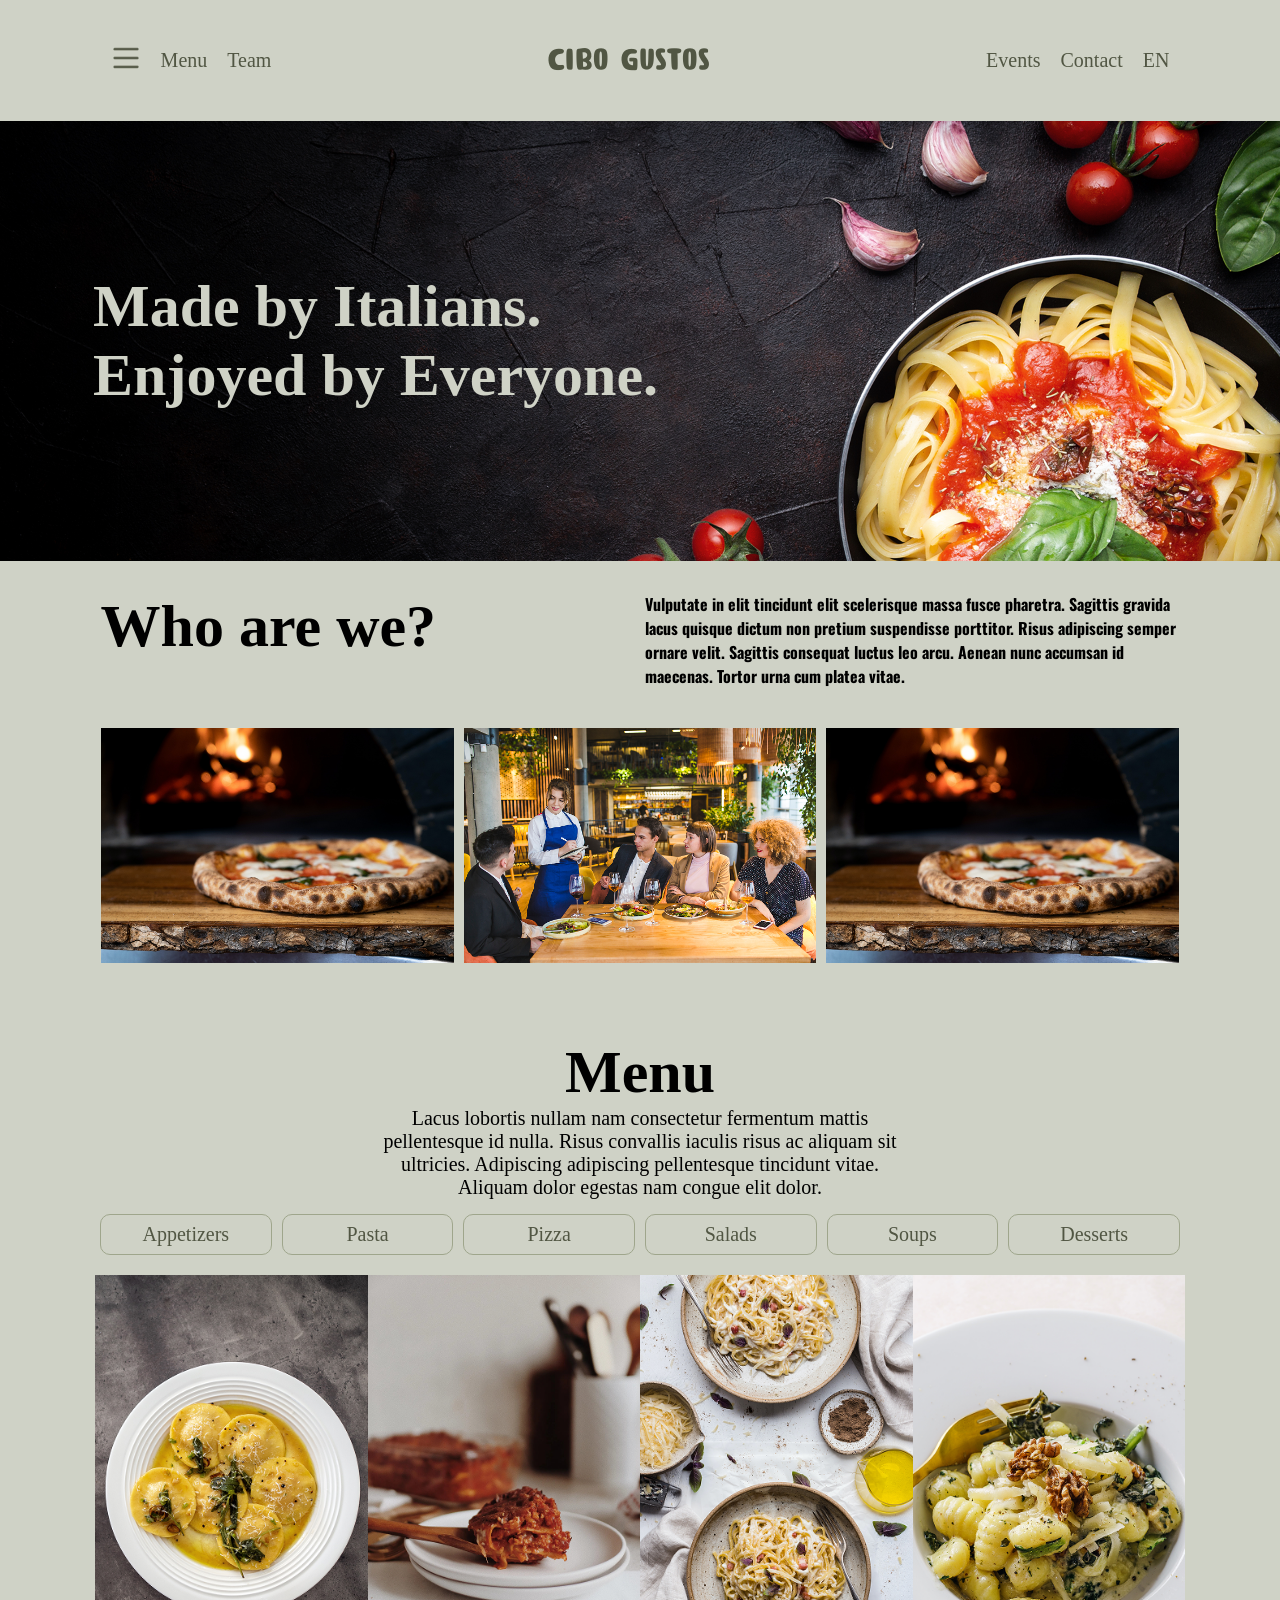
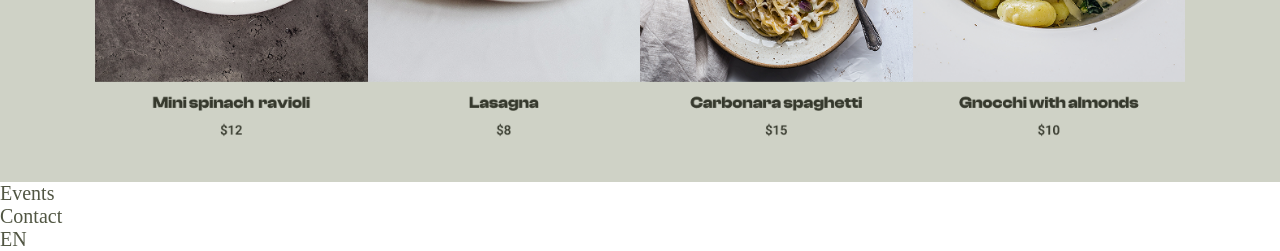
<file: index.html>
<!DOCTYPE html>
<html lang="pt-br">
    <head>
        <meta charset="UTF-8">
        <meta name="viewport" content="width=device-width, initial-scale=1.0">
        <title>Meu Primeiro site</title>
        <link rel="preconnect" href="https://fonts.googleapis.com">
        <link rel="preconnect" href="https://fonts.gstatic.com" crossorigin>
        <link href="https://fonts.googleapis.com/css2?family=Oswald:wght@200..700&display=swap" rel="stylesheet">
        <link rel="stylesheet" href="css/format-font.css">
        <link href="css/style.css" rel="stylesheet">
        <link rel="stylesheet" href="css/impressao.css" media="print">
    </head>
    <body>
        <!-- Conteúdo de seccionamento -->
          <nav class="nav">
            <div class="cibo-container">
                <div class="menu">
                    <ul class="sub-menu">
                        <li class="link-item item btn-hamburger">
                            <img id="imgh" data-js-active="active" data-js="imagem" class="sub-item item hamburger logo" src="images/charm_menu-hamburger.png" width="40" height="40" alt="menu">
                        </li>
                        <li class="link-item item page"> 
                            <a href="pages/menu.html" data-js-active="active" class="sub-item">Menu</a>
                        </li>
                        <li class="link-item item team"> 
                            <a href="#" class="item" data-js-active="active" class="sub-item">Team</a>
                        </li>
                    </ul>
                    <div class="logo" data-js="logo">
                        Cibo gustos
                    </div>
                    <ul class="sub-menu">
                        <li class="item events"> 
                            <a href="pages/menu.html" class="menu2">Events</a>
                        </li>
                        <li class="item contact"> 
                            <a href="pages/contact.html" class="menu2">Contact</a>
                        </li>
                        <li class="item lang"> 
                            <a href="#" class="menu2">EN</a>
                        </li>
                    </ul>
                </div>
            </div>
         </nav>

         <header>
            <div class="cibo-container">
                <div class="main">
                    <h1>
                        <div>Made by Italians.</div> 
                        <div>Enjoyed by Everyone.</div>
                    </h1>
                </div>
            </div>
         </header>

         <section class="whoarewe">
            <div class="cibo-container">
                <div class="whoarewe-container">
                    <div class="row">
                        <div class="quemsomos col col-lg-6">
                            <h2 class="h2">Who are we?</h2>
                        </div>
            
                        <div class="quemsomos col col-lg-6">
                            <p class="oswald">
                                Vulputate in elit tincidunt elit scelerisque massa fusce pharetra. Sagittis gravida lacus quisque dictum non pretium suspendisse porttitor. Risus adipiscing semper ornare velit. Sagittis consequat luctus leo arcu. Aenean nunc accumsan id maecenas. Tortor urna cum platea vitae.
                            </p>
                        </div>
                    </div>
                     <div class="row">
                        <div class="quemsomos col col-lg-4 ">
                           <img src="images/Photo-items-1.png" alt="">     
                        </div>
                        <div class="quemsomos col col-lg-4">
                           <img src="images/Photo-items-2.png" alt="">     
                        </div>
                        <div class="quemsomos col col-lg-4">
                           <img src="images/Photo-items-1.png" alt="">     
                        </div>
                     </div>
                </div>
            </div>
         </section>

         <section class="menu">
            <div class="cibo-container">
                
                <h2 class="h2 text-center">Menu</h2>
                <p class="col col-lg-6 m-center text-center" >Lacus lobortis nullam nam consectetur fermentum mattis pellentesque id nulla. Risus convallis iaculis risus ac aliquam sit ultricies. Adipiscing adipiscing pellentesque tincidunt vitae. Aliquam dolor egestas nam congue elit dolor.</p>
                <div class="row menu-botoes">
                        <div class="col col-lg-2">
                            <a class="button-menu" href="#">Appetizers</a>
                        </div>
                        <div class="col col-lg-2">
                            <a class="button-menu" href="#">Pasta</a>
                        </div>
                        <div class="col col-lg-2">
                            <a class="button-menu" href="#">Pizza</a>
                        </div>
                        <div class="col col-lg-2">
                            <a class="button-menu" href="#">Salads</a>
                        </div>
                        <div class="col col-lg-2">
                            <a class="button-menu" href="#">Soups</a>
                        </div>
                        <div class="col col-lg-2">
                            <a class="button-menu" href="#">Desserts</a>
                        </div>
                </div>
                 <div class="row ">
                        <div class="col col-lg-3">
                           <img src="images/Menu-items-1.png" alt="">     
                        </div>
                        <div class="col col-lg-3">
                           <img src="images/Menu-items-2.png" alt="">     
                        </div>
                        <div class="col col-lg-3">
                           <img src="images/Menu-items-3.png" alt="">     
                        </div>
                        <div class="col col-lg-3">
                           <img src="images/Menu-items-4.png" alt="">     
                        </div>
                     </div>
            </div>
         </section>

         <footer>
            <ul class="menu-footer">
                <li class=""> 
                    <a href="pages/menu.html" class="teste">Events</a>
                </li>
                <li class=""> 
                    <a href="pages/contact.html" class="teste">Contact</a>
                </li>
                <li class=""> 
                    <a href="#" class="teste">EN</a>
                </li>
            </ul>
         </footer>
         <!-- 
         <script src="js/introducao.js"></script>
         <script src="js/objeto-personalizado.js"></script>
         <script src="js/dom.js"></script>
         <script src="js/active-menu.js"></script>
         <script src="js/active-menu-footer.js"></script>
         <script src="js/executando-active-menu.js"></script>
         <script src="js/storage.js"></script> 
         -->
         <script src="js/event-looping.js"></script>
    </body>
</html>
</file>
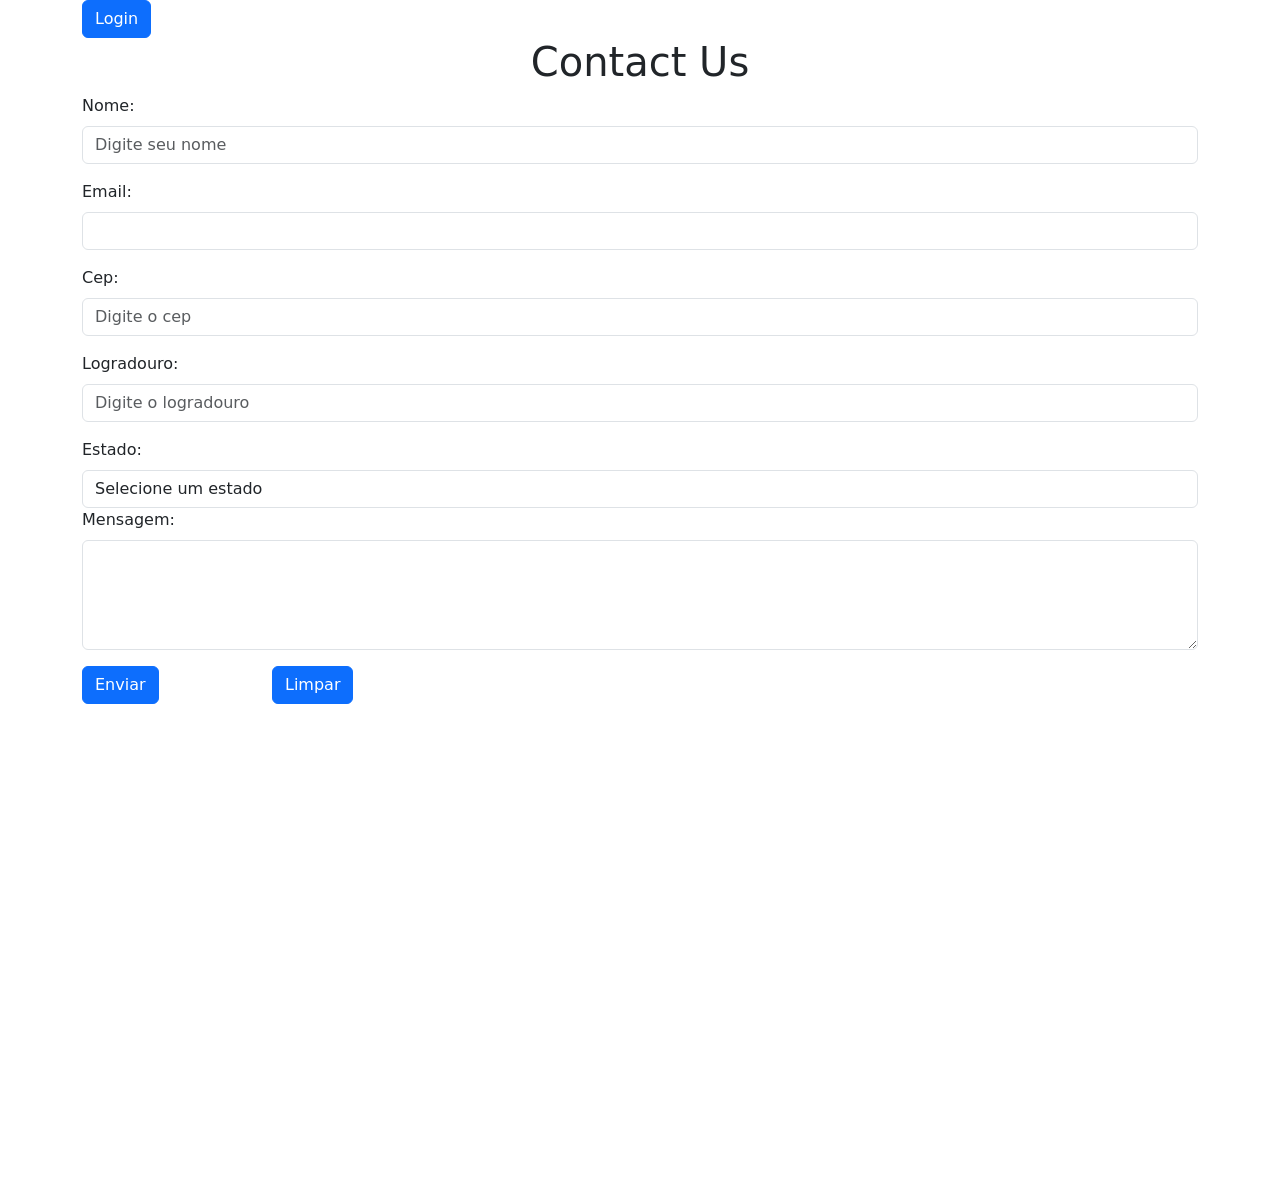
<file: pages/contact.html>
<!DOCTYPE html>
<html lang="en">
<head>
    <meta charset="UTF-8">
    <meta name="viewport" content="width=device-width, initial-scale=1.0">
    <title>Contact</title>
    <link href="https://cdn.jsdelivr.net/npm/bootstrap@5.3.8/dist/css/bootstrap.min.css" rel="stylesheet" integrity="sha384-sRIl4kxILFvY47J16cr9ZwB07vP4J8+LH7qKQnuqkuIAvNWLzeN8tE5YBujZqJLB" crossorigin="anonymous">
    <style>
        /* .btn-primary {
            background-color: blueviolet;
        }

        .btn-primary:hover {
            background-color: aquamarine;
        } */
    </style>
</head>
<body>
    <section class="fdsfsd" data-cibo-title="teste dfsadfsdfasdfasdf">
        <div class="container">
            
            <!-- Button trigger modal -->
            <button type="button" class="btn btn-primary" data-bs-toggle="modal" data-bs-target="#exampleModal">
                Login
            </button>

            <!-- Modal -->
            <div class="modal fade" id="exampleModal" tabindex="-1" aria-labelledby="exampleModalLabel" aria-hidden="true">
            <div class="modal-dialog">
                <div class="modal-content">
                <div class="modal-header">
                    <h1 class="modal-title fs-5" id="exampleModalLabel">Modal title</h1>
                    <button type="button" class="btn-close" data-bs-dismiss="modal" aria-label="Close"></button>
                </div>
                <div class="modal-body">
                    <div class="mb-3">
                        <label for="exampleFormControlInput1" class="form-label">Email address</label>
                        <input type="email" class="form-control" id="exampleFormControlInput1" placeholder="name@example.com">
                        </div>
                        <div class="mb-3">
                        <label for="exampleFormControlTextarea1" class="form-label">Example textarea</label>
                        <textarea class="form-control" id="exampleFormControlTextarea1" rows="3"></textarea>
                    </div>
                </div>
                <div class="modal-footer">
                    <button type="button" class="btn btn-secondary" data-bs-dismiss="modal">Sair</button>
                    <button type="button" class="btn btn-primary">Logar</button>
                </div>
                </div>
            </div>
            </div>


            <h1 class="text-start text-lg-center">Contact Us</h1>
            <form id="form-contact" action="http://localhost:3001/form-contato" method="post">

                <div class="mb-3">
                    <label for="nome" class="form-label">Nome:</label>
                    <input class="form-control" type="text" id="nome" name="nome" placeholder="Digite seu nome">
                    <div class="alert alert-danger" data-js="aviso" style="display: none;">

                    </div>
                </div>

                <div class="mb-3">
                    <label for="email" class="form-label">Email:</label>
                    <input class="form-control" type="email" id="email" name="email">
                </div>

                <div class="mb-3">
                    <label for="cep" class="form-label">Cep:</label>
                    <input class="form-control" type="text" id="cep" name="cep" placeholder="Digite o cep">
                </div>

                <div class="mb-3">
                    <label for="logradouro" class="form-label">Logradouro:</label>
                    <input class="form-control" type="text" id="logradouro" name="logradouro" placeholder="Digite o logradouro">
                </div>

                <div>
                    <label for="estado" class="form-label">Estado:</label>
                    <select name="estado" id="estado" class="form-control">
                        <option value=""> Selecione um estado </option>
                        <option value="SP">São Paulo</option>
                        <option value="RJ">Rio de Janeiro</option>
                        <option value="MG">Minas Gerais</option>
                    </select>
                </div>

                <div class="mb-3">
                    <div>
                        <label for="mensagem"  class="form-label">Mensagem:</label>
                    </div>
                    <div>
                        <textarea class="form-control" id="mensagem" name="mensagem" rows="4" cols="50" maxlength="10"></textarea>
                    </div>
                </div>

                <div class="mb-3 row">
                    <div class="col-2">
                        <input data-js="submit" type="submit" value="Enviar" class="btn btn-primary">
                    </div>
                    <div class="col-3">
                        <input type="reset" value="Limpar" class="btn btn-primary">
                    </div>
                </div>


                <!-- <input type="checkbox" name="EN" value="ingles">EN
                <input type="checkbox" name="PT">PT
                <input type="checkbox" name="ES">ES -->
            </form>
            <!-- <div class="card" style="width: 18rem;">
                <img src="../images/team-photo.png" class="card-img-top" alt="...">
                <div class="card-body">
                    <h5 class="card-title">Card title</h5>
                    <p class="card-text">Some quick example text to build on the card title and make up the bulk of the card’s content.</p>
                    <a href="#" class="btn btn-primary">Go somewhere</a>
                </div>
                </div> -->
            <iframe class="" src="https://www.google.com/maps/embed?pb=!1m18!1m12!1m3!1d69404.16313390787!2d-46.68737663891345!3d-23.57345650880828!2m3!1f0!2f0!3f0!3m2!1i1024!2i768!4f13.1!3m3!1m2!1s0x94ce59d1cd341e75%3A0x646ff4a75c6b0493!2sAv.%20Nove%20de%20Julho%2C%20S%C3%A3o%20Paulo%20-%20SP!5e1!3m2!1sen!2sbr!4v1784770600126!5m2!1sen!2sbr" width="600" height="450" style="border:0;" allowfullscreen="" loading="lazy" referrerpolicy="strict-origin-when-cross-origin"></iframe>
        </div>
    </section>
<!-- <a href="menu.html" target="alvo">menu</a>
<br>
<iframe src="../index.html" frameborder="1" name="alvo"></iframe> -->
    
    <script src="https://cdn.jsdelivr.net/npm/bootstrap@5.3.8/dist/js/bootstrap.bundle.min.js" integrity="sha384-FKyoEForCGlyvwx9Hj09JcYn3nv7wiPVlz7YYwJrWVcXK/BmnVDxM+D2scQbITxI" crossorigin="anonymous"></script>
    <script src="https://cdn.jsdelivr.net/npm/@popperjs/core@2.11.8/dist/umd/popper.min.js" integrity="sha384-I7E8VVD/ismYTF4hNIPjVp/Zjvgyol6VFvRkX/vR+Vc4jQkC+hVqc2pM8ODewa9r" crossorigin="anonymous"></script>
    <script src="https://cdn.jsdelivr.net/npm/bootstrap@5.3.8/dist/js/bootstrap.min.js" integrity="sha384-G/EV+4j2dNv+tEPo3++6LCgdCROaejBqfUeNjuKAiuXbjrxilcCdDz6ZAVfHWe1Y" crossorigin="anonymous"></script>
    <script src="../js/contact-form.js"></script>
</body>
</html>
</file>
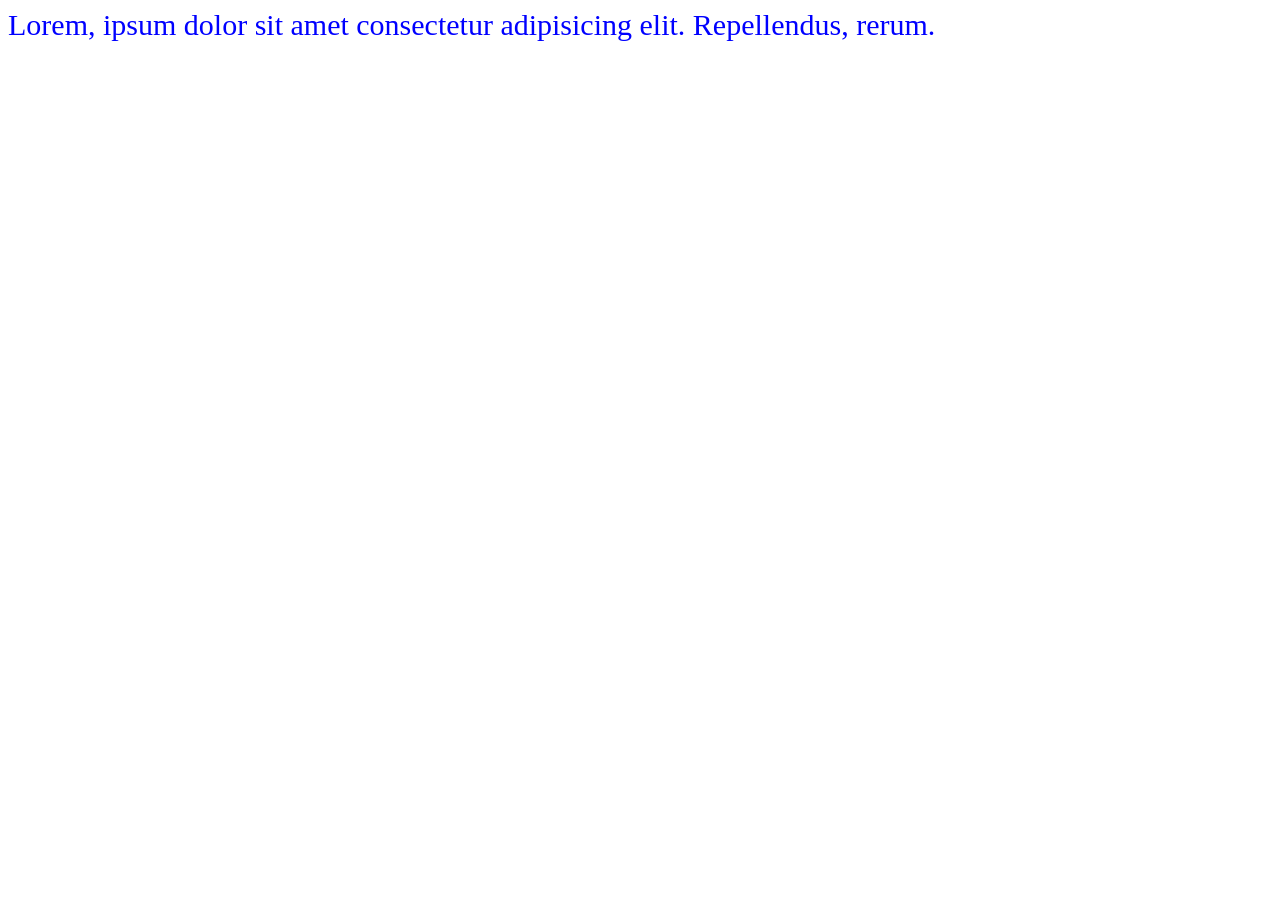
<file: pages/flexbox.html>
<!DOCTYPE html>
<html lang="en">
<head>
    <meta charset="UTF-8">
    <meta name="viewport" content="width=device-width, initial-scale=1.0">
    <title>FlexBox</title>
    <style>
        * {
            box-sizing: border-box;
        }

        div[class^=c] {
            width: 200px;
            height: 100px;
            background-color: blue;
            color: #fff;
            border: #000 solid 1px;
            font-size: 30px;


            /* Flex box */
            /* flex-shrink: 0; */
            display: flex;
            justify-content: center;
            align-items: center;
        }

        .box{
            height: 500px;
            background-color: aqua;
            width: 700px;
            /* overflow-x: scroll ; */
            
            /* Flex Box */
            display: flex;
            flex-wrap: wrap;
            align-content: flex-start;
            flex-direction: row;
            gap: 5px;
        }

        /* Aplicando media queries */

        /* >= 700px*/
        @media screen and (min-width: 700px){
            .media {
                color: blue;
                font-size: 30px;
            }
        }

    </style>
</head>
<body>
    <!-- Trabalhando com media queries  -->
    <div class="media">Lorem, ipsum dolor sit amet consectetur adipisicing elit. Repellendus, rerum.</div>
    
    
    <!-- <div class="box">
        <div class="c1">1</div>
        <div class="c2">2</div>
        <div class="c3">3</div>
        <div class="c4">4</div>
        <div class="c5">5</div>
        <div class="c6">6</div>
        <div class="c7">7</div>
    </div> -->


</body>
</html>
</file>
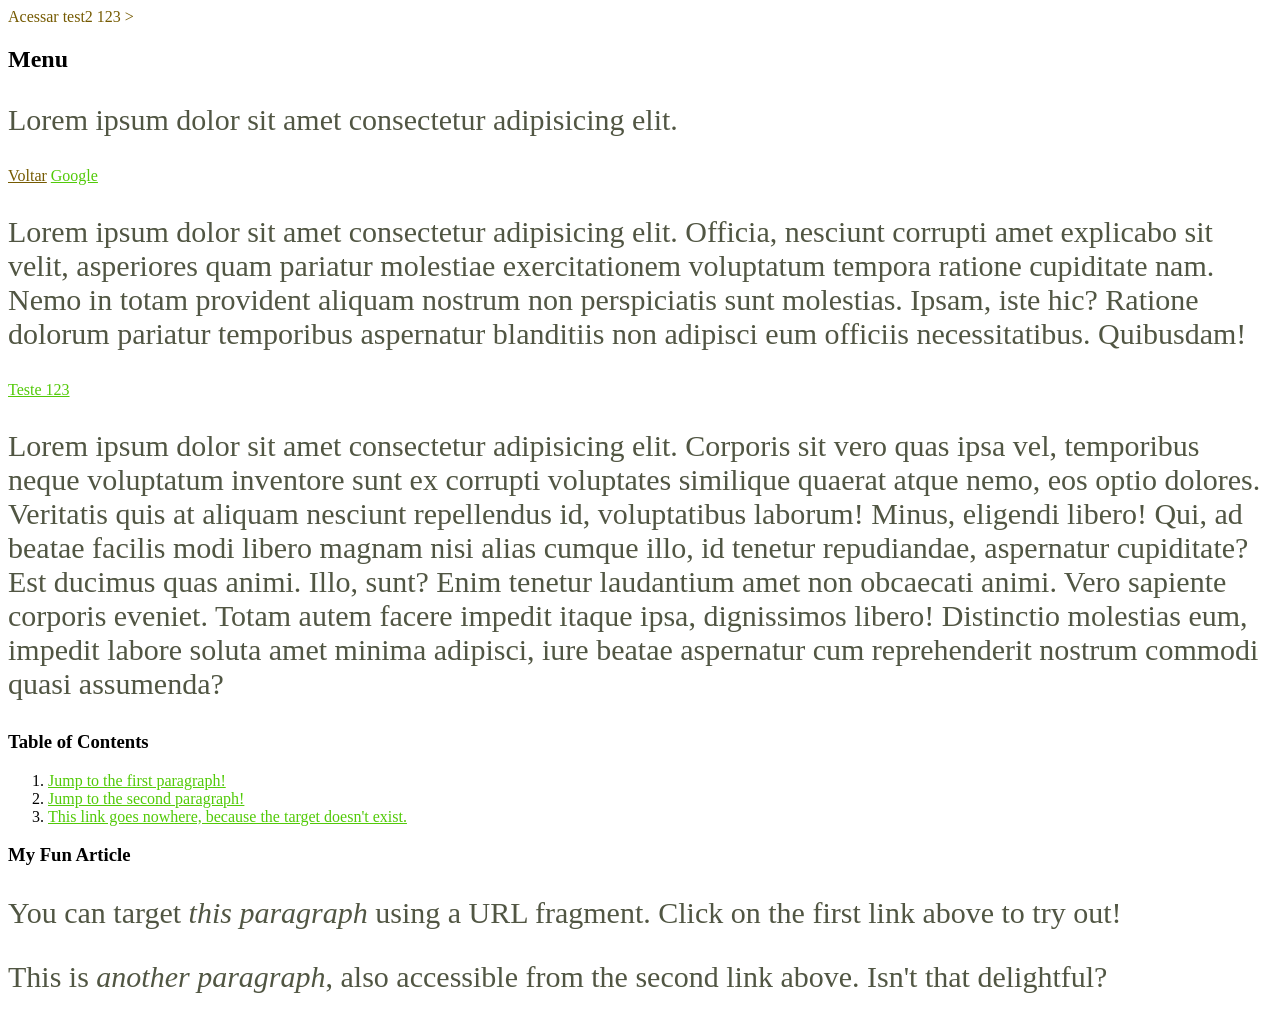
<file: pages/menu.html>
<!DOCTYPE html>
<html lang="en">
<head>
    <meta charset="UTF-8">
    <!-- <meta name="viewport" content="width=device-width, initial-scale=1.0"> -->
    <title>Menu</title>
    <link rel="stylesheet" href="../css/format-font.css">
    <link rel="stylesheet" href="../css/menu.css">
</head>
<body>
    <section>
        <a class="acesso seta" href="#t123">Acessar test2 123</a>
        
        <h1>Menu</h1>
        
        <p>
            Lorem ipsum dolor sit amet consectetur adipisicing elit.
        </p>
        <a class="acesso" href="../index.html">Voltar</a>
        <a href="https://www.google.com/" target="_blank" title="Google">Google</a>

        <p>
            Lorem ipsum dolor sit amet consectetur adipisicing elit. Officia, nesciunt corrupti amet explicabo sit velit, asperiores quam pariatur molestiae exercitationem voluptatum tempora ratione cupiditate nam. Nemo in totam provident aliquam nostrum non perspiciatis sunt molestias. Ipsam, iste hic? Ratione dolorum pariatur temporibus aspernatur blanditiis non adipisci eum officiis necessitatibus. Quibusdam!
        </p>

        <a href="../index.html">
            <div id="t123"> Teste 123</div>
        </a>

        <p>Lorem ipsum dolor sit amet consectetur adipisicing elit. Corporis sit vero quas ipsa vel, temporibus neque voluptatum inventore sunt ex corrupti voluptates similique quaerat atque nemo, eos optio dolores. Veritatis quis at aliquam nesciunt repellendus id, voluptatibus laborum! Minus, eligendi libero! Qui, ad beatae facilis modi libero magnam nisi alias cumque illo, id tenetur repudiandae, aspernatur cupiditate? Est ducimus quas animi. Illo, sunt? Enim tenetur laudantium amet non obcaecati animi. Vero sapiente corporis eveniet. Totam autem facere impedit itaque ipsa, dignissimos libero! Distinctio molestias eum, impedit labore soluta amet minima adipisci, iure beatae aspernatur cum reprehenderit nostrum commodi quasi assumenda?</p>

    </section>

    <section>

        <h3>Table of Contents</h3>
            <ol>
            <li><a href="#p1">Jump to the first paragraph!</a></li>
            <li><a href="#p2">Jump to the second paragraph!</a></li>
            <li>
                <a href="#nowhere">
                This link goes nowhere, because the target doesn't exist.
                </a>
            </li>
            </ol>

            <h3>My Fun Article</h3>
            <p id="p1">
            You can target <i>this paragraph</i> using a URL fragment. Click on the first
            link above to try out!
            </p>
            <p id="p2">
            This is <i>another paragraph</i>, also accessible from the second link above.
            Isn't that delightful?
            </p>

    </section>
</body>
</html>
</file>
<file: css/format-font.css>
:root {
    --cor-fonte: #515643;
    --tamanho-fonte: 20px;
    --main-80: #CFD2C6;
}

a {
    color: #52ca08;
}

/* a:hover {
   color: #b30101; 
   text-decoration: none;
} */

a:active {
   color: #0400ff;
}

a:focus {
    background-color: #596144;
}

/* p:hover {
   color: #755a01; 
   text-decoration: underline;
} */

div:target {
    background-color: gold;
    border: solid 1px #000;
}

p:target {
  background-color: gold;
}

.acesso {
    color: #755a01;
}

.seta {
    text-decoration: none;
}

.seta::after {
    content: " >";
}

.seta:hover::after {
    content: " >";
    color: #b30101;
    padding-left: 10px;
}
</file>
<file: css/style.css>
:root {
    --calc-media: calc(100% /12);
    --color-background: #CFD2C6;
    --color-borda-btn: #9FA68C;
}

* {
    margin: 0;
    box-sizing: border-box;
    padding: 0;
}

html {
    font-size: var(--tamanho-fonte);
}

ul.sub-menu {
    display: flex;
    list-style-type: none;
    align-items: center;
    gap: 20px;
}

.nav, .whoarewe, .menu {
    background-color: var(--color-background);
}

/* .nav {
    position: fixed;
    width: 100%;
} */

.menu {
    display: flex;
    justify-content: space-between;
    align-items: center;
    flex-direction: row;
    padding: 15px 15px;
}

/* Container responsivo */
/* <576px xs */
.cibo-container {
    max-width: 100%;
    margin: auto;
    padding: 2% 2%;
}

h1 {
    width: 100%;
    font-size: 1.5rem;
    color: var(--main-80)
}

.sub-menu > .item:not(.btn-hamburger) {
    display: none;
}

.h2 {
  font-size: 1.5rem;  
}

/* >= 576px sm */
@media  screen and (min-width: 576px) {
    .cibo-container {
        max-width: 540px;
        margin: auto;
    }

    h1 {
        width: 100%;
        font-size: 2rem;
    }

    .h2 {
        font-size: 2.0rem;  
    }
}


/* >= 768px md */
@media  screen and (min-width: 768px) {
    .cibo-container {
        max-width: 720px;
        margin: auto;
    }

    h1 {
        width: 100%;
        font-size: 3rem;
    }

    .sub-menu > .item:not(.btn-hamburger) {
        display: block;
    }

    .h2 {
        font-size: 3.0rem;  
    }
}


/* >= 992px lg */
@media  screen and (min-width: 992px) {
    .cibo-container {
        max-width: 960px;
        margin: auto;
    }
}

/* >= 1200px xl */
@media  screen and (min-width: 1200px) {
    .cibo-container {
        max-width: 1140px;
        margin: auto;
    }
}

/* >= 1400px xxl */
@media  screen and (min-width: 1400px) {
    .cibo-container {
        max-width: 1320px;
        margin: auto;
    }
}

.hamburger {
    width: 30px;
    height: 30px;
    cursor: pointer;
}

a {
    color: var(--cor-fonte);
    text-decoration: none;
}

.logo {
    font-family: pepper;
    font-size: 1.6em;
    color: var(--cor-fonte);
}

header {
    background-image: url(../images/Full-background.png);
    background-size: cover;
    background-repeat: no-repeat;
    /* border: 1px solid #000; */
    background-position: top center;
    color: var(--cor-fonte);
    padding: 10% 5%;
    /* min-height: 500px; */
}

@font-face {
    font-family: pepper;
    src: url(../fonts/pepper-sauce.ttf)
}

.oswald {
  font-family: "Oswald", sans-serif;
  font-optical-sizing: auto;
  font-weight: bold;
  font-style: normal;
  font-size: 0.8rem;
}

/* Quem smos*/
.quemsomos {
    padding: 5px;
}
.whoarewe-container .row:nth-child(2){
    padding: 30px 0 0;
}



/* Colunas responsivas */


/* imagem fluida */
img {
    max-width: 100%;
    height: auto;
}
/* xsm */
.row {
    display: flex;
    flex-wrap: wrap;
    width: 100%;
}

.col {
    width: 100%;
}

/* >= 576px sm */
@media  screen and (min-width: 576px) {
    .col-sm-1 {
        width: calc(var(--calc-media) * 1);
    }
    .col-sm-2 {width: calc(var(--calc-media) * 2);}
    .col-sm-3 {width: calc(var(--calc-media) * 3);}
    .col-sm-4 {width: calc(var(--calc-media) * 4);}
    .col-sm-5 {width: calc(var(--calc-media) * 5);}
    .col-sm-6 {width: calc(var(--calc-media) * 6);}
    .col-sm-7 {width: calc(var(--calc-media) * 7);}
    .col-sm-8 {width: calc(var(--calc-media) * 8);}
    .col-sm-9 {width: calc(var(--calc-media) * 9);}
    .col-sm-10 {width: calc(var(--calc-media) * 10);}
    .col-sm-11 {width: calc(var(--calc-media) * 11);}
    .col-sm-12 {width: calc(var(--calc-media) * 12);}
}


/* >= 768px md */
@media  screen and (min-width: 768px) {
    .col-md-1 {
        width: calc(var(--calc-media) * 1);
    }
    .col-md-2 {width: calc(var(--calc-media) * 2);}
    .col-md-3 {width: calc(var(--calc-media) * 3);}
    .col-md-4 {width: calc(var(--calc-media) * 4);}
    .col-md-5 {width: calc(var(--calc-media) * 5);}
    .col-md-6 {width: calc(var(--calc-media) * 6);}
    .col-md-7 {width: calc(var(--calc-media) * 7);}
    .col-md-8 {width: calc(var(--calc-media) * 8);}
    .col-md-9 {width: calc(var(--calc-media) * 9);}
    .col-md-10 {width: calc(var(--calc-media) * 10);}
    .col-md-11 {width: calc(var(--calc-media) * 11);}
    .col-md-12 {width: calc(var(--calc-media) * 12);}
}

/* >= 992px lg */
@media screen and (min-width: 992px) {
    /* >= 768px md */
@media  screen and (min-width: 768px) {
    .col-lg-1 {
        width: calc(var(--calc-media) * 1);
    }
    .col-lg-2 {width: calc(var(--calc-media) * 2);}
    .col-lg-3 {width: calc(var(--calc-media) * 3);}
    .col-lg-4 {width: calc(var(--calc-media) * 4);}
    .col-lg-5 {width: calc(var(--calc-media) * 5);}
    .col-lg-6 {width: calc(var(--calc-media) * 6);}
    .col-lg-7 {width: calc(var(--calc-media) * 7);}
    .col-lg-8 {width: calc(var(--calc-media) * 8);}
    .col-lg-9 {width: calc(var(--calc-media) * 9);}
    .col-lg-10 {width: calc(var(--calc-media) * 10);}
    .col-lg-11 {width: calc(var(--calc-media) * 11);}
    .col-lg-12 {width: calc(var(--calc-media) * 12);}
}
}

/* >= 1200px xl */
@media  screen and (min-width: 1200px) {
}

/* >= 1400px xxl */
@media  screen and (min-width: 1400px) {

}


/* Exemplo de grid com media queries */

/* < 576px */
.linha { /* row */
    width: 100%;
    border: #000 solid 3px;
    display: flex;
    flex-wrap: wrap;
}

div[class*=coluna] {
    border: #5202ff solid 1px;
} 

.coluna {
    width: 100%;
} 


/* >= 576px small */
@media screen and (min-width: 576px) {
    .coluna-sm-1 {
        width: calc(8.33% * 1);
    }
    .coluna-sm-2 {
        width: calc(8.33% * 2);
    }
    .coluna-sm-3 {
        width: calc(8.33% * 3);
    }
    .coluna-sm-4 {
        width: calc(8.33% * 4);
    }

    .coluna-sm-5 {
        width: calc(8.33% * 5);
    }

    .coluna-sm-6 {
        width: calc(8.33% * 6);
    }

    .coluna-sm-7 {
        width: calc(8.33% * 7);
    }

    .coluna-sm-8 {
        width: calc(8.33% * 8);
    }

    .coluna-sm-9 {
        width: calc(8.33% * 9);
    }

    .coluna-sm-10 {
        width: calc(8.33% * 10);
    }

    .coluna-sm-11 {
        width: calc(8.33% * 11);
    }

    .coluna-sm-12 {
        width: calc(8.33% * 12);
    }
}


/* >= 768px md */
@media screen and (min-width: 768px) {
    .coluna-md-1 {
        width: calc(var(--calc-media) * 1);
    }
    .coluna-md-2 {width: calc(var(--calc-media) * 2);}
    .coluna-md-3 {width: calc(var(--calc-media) * 3);}
    .coluna-md-4 {width: calc(var(--calc-media) * 4);}
    .coluna-md-5 {width: calc(var(--calc-media) * 5);}
    .coluna-md-6 {width: calc(var(--calc-media) * 6);}
    .coluna-md-7 {width: calc(var(--calc-media) * 7);}
    .coluna-md-8 {width: calc(var(--calc-media) * 8);}
    .coluna-md-9 {width: calc(var(--calc-media) * 9);}
    .coluna-md-10 {width: calc(var(--calc-media) * 10);}
    .coluna-md-11 {width: calc(var(--calc-media) * 11);}
    .coluna-md-12 {width: calc(var(--calc-media) * 12);}
}

.logo {
    transition: transform 300ms;
}

.logo.ativa{
    transform: rotate(180deg);
}

/* .logo-aumentado {
    font-size: 35px;
} */

.active {
    border-bottom: #000 solid 2px;
}

.color {
    color:#5202ff;
    font-weight: 900;
}

.text-center {
    text-align: center;
}

.m-center {
    margin: auto;
}

/* Section Menu */
.button-menu {
    border: 1px solid var(--color-borda-btn);
    padding: 8px 5px 8px 5px;
    border-radius: 10px;
    display: flex;
    align-items: center;
    justify-content: center;
    margin: 5px;
}

.menu-botoes {
    padding: 10px 0 15px;
    /* background-color: #9FA68C; */
}
</file>
<file: css/impressao.css>
.btn-hamburger {
    display: none;
}

@page {
    margin: 0;
}
</file>
<file: css/menu.css>
p {
    font-size: 30px;
    color: var(--cor-fonte);
}
</file>
